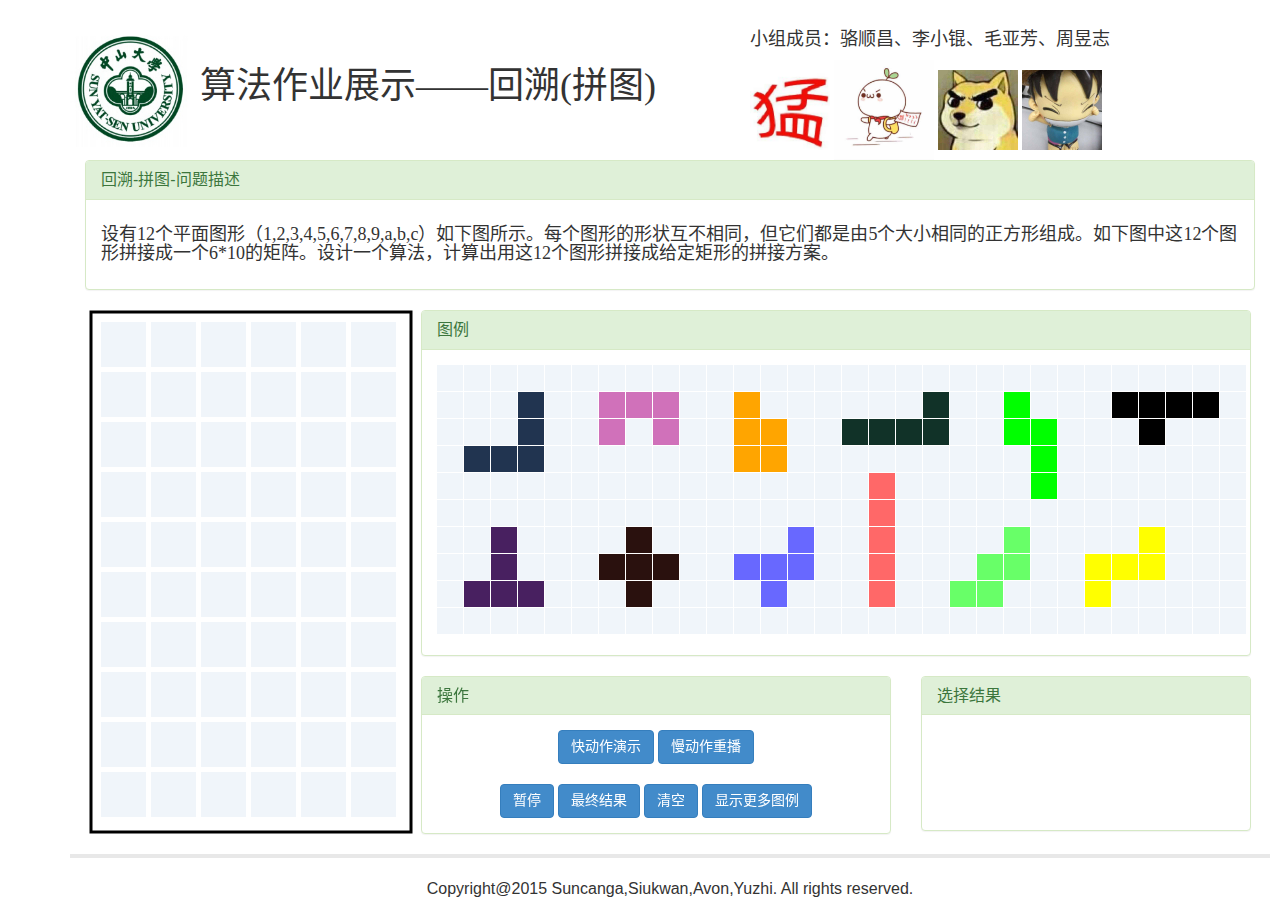
<file: 算法展示-回溯拼图3.0-骆顺昌/index.html>
<!-- saved from url=(0013)about:internet -->
<!DOCTYPE html>
   <!--      <style type = "text/css">
          body{zoom:80%;}
        </style>-->
<html lang="zh-CN">
    <head>
        <meta charset="utf-8" />
        <meta http-equiv="X-UA-Compatible" content="IE=edge" />
        <link rel="icon" href="../../favicon.ico" />
        <title>
            算法演示
        </title>
        <!-- Bootstrap core CSS -->
        <link href="css/bootstrap.min.css" rel="stylesheet" />
        <script type="text/javascript" src="js/block.js"></script>
    </head>
    
    <body role="document">

        <div class="container theme-showcase" role="main">
            <div style="width:1200px;">
                <!--头部-->
                <div id="head_right">
                    <div style="height:150px;width:680px;float:left;">
                        <h1 align="left" width="50">
                            <img hight= "120" width="120" src="images/sysu.jpg">
                            <font face='微软雅黑'>
                                算法作业展示——回溯(拼图)
                            </font>
                        </h1>
                    </div>
                    <div style='height:150px;'>
                        <div align="left">
                            <h4 style="padding-top: 20px;float:center;">小组成员：骆顺昌、李小锟、毛亚芳、周昱志</h4>
                            <img width="80px" height="80px" src="images/luo.jpg">
                            <img width="100px" height="100px" src="images/xiaokun.jpg">
                            <img width="80px" height="80px" src="images/mao.jpg">
                            <img width="80px" height="80px" src="images/yuzhi.jpg">
                        </div>
                    </div>
                </div>

                <!--问题描述-->
                <div class="col-sm-4" style="width:100%;">
                    <div class="panel panel-success">
                      <div class="panel-heading">
                       <h3 class="panel-title">
                         回溯-拼图-问题描述
                       </h3>
                      </div>
                      <div id="student-panel" class="panel-body" style="width:auto;">
                        <h4  style="font-family:微软雅黑;">设有12个平面图形（1,2,3,4,5,6,7,8,9,a,b,c）如下图所示。每个图形的形状互不相同，但它们都是由5个大小相同的正方形组成。如下图中这12个图形拼接成一个6*10的矩阵。设计一个算法，计算出用这12个图形拼接成给定矩形的拼接方案。</h4>
                      </div>
                    </div>
                </div><!-- /.col-sm-4 -->
               
                <!--拼图画布-->
                <div class="col-sm-4" style="margin-top:-8px;margin-left:-4px;width:340px;float:left;">
                     <canvas id="demoCanvas" width="340" height="540"></canvas>
                </div><!-- /.col-sm-4 -->

                <!--图例-->
                <div class="col-sm-4" style="width:860px;float:left;">
                    <div class="panel panel-success">
                      <div class="panel-heading">
                       <h3 class="panel-title">
                         图例
                       </h3>
                      </div>
                      <div class="panel-body" align="center" style="width:auto;">
                        <canvas id="cutlineCanvas" width="850" height="270"></canvas>
                      </div>
                    </div>
                </div><!-- /.col-sm-4 -->

                <!--操作-->
                <div class="col-sm-4" style="width:500px;float:left;">
                    <div class="panel panel-success">
                      <div class="panel-heading">
                       <h3 class="panel-title">
                         操作
                       </h3>
                      </div>
                      <div class="panel-body" align="center" style="width:auto;">
                        <div>
                            <button class="btn tn btn-primary" onclick="start_search(1);" style="font-family:微软雅黑;">快动作演示</button>
                            <button class="btn  tn btn-primary" onclick="start_search(600);" style="font-family:微软雅黑;">慢动作重播</button>
                        </div>
                        <br>
                        <div>
                            <button class="btn  tn btn-primary" onclick="pause_search();" style="font-family:微软雅黑;" id="pauseButton">暂停</button>
                            <button class="btn  tn btn-primary" onclick="stop_search();" style="font-family:微软雅黑;">最终结果</button>         
                            <button class="btn btn-primary" onclick="clearBlock();" style="font-family:微软雅黑;">清空</button>
                            <button class="btn btn-primary" onclick="showAllCutline();" style="font-family:微软雅黑;">显示更多图例</button>
                        </div>
                      </div>
                    </div>
                </div><!-- /.col-sm-4 -->

                 <!--选择结果-->
                <div class="col-sm-4" style="width:360px;float:left;">
                    <div class="panel panel-success">
                      <div class="panel-heading">
                       <h3 class="panel-title">
                         选择结果
                       </h3>
                      </div>
                      <div class="panel-body" align="center" style="width:auto;">
                          <div id="showResult" style="font-family:微软雅黑;"></div>
                      </div>
                    </div>
                </div><!-- /.col-sm-4 -->

                 <!--所有图例（包括旋转）-->
                <div id="cutline_rotate" class="col-sm-4" style="width:100%;float:left;display:none">
                    <div class="panel panel-success">
                      <div class="panel-heading">
                       <h3 class="panel-title">
                         所有图例（包括旋转）
                       </h3>
                      </div>
                      <div class="panel-body" align="center" style="margin-left:30px;width:auto;">
                        <canvas id="cutlineCanvas_rotate" width="1200" height="1450"></canvas>
                      </div>
                    </div>
                </div><!-- /.col-sm-4 -->

                <!--尾部-->
                <div style="clear:both">
                    <hr algin="center" style="border:2px double #e8e8e8;width:80;" />
                    <p align="center">
                        <font size="3">
                            <!--<img src="images/SYSU.gif" width="240" style="280px;" />-->
                            Copyright@2015 Suncanga,Siukwan,Avon,Yuzhi. All rights reserved.
                            <!--<img src="images/SYSU_motto.gif" width="160" style="1000px;" /><br />-->
                        </font>
                    </p>
                </div>
            </div>
        </div>
    </body>
<script type="text/javascript">clearBlock();</script>
<script type="text/javascript">drawCutline(13);</script>
<script type="text/javascript">drawRotateCutline();</script>
</html>
</file>
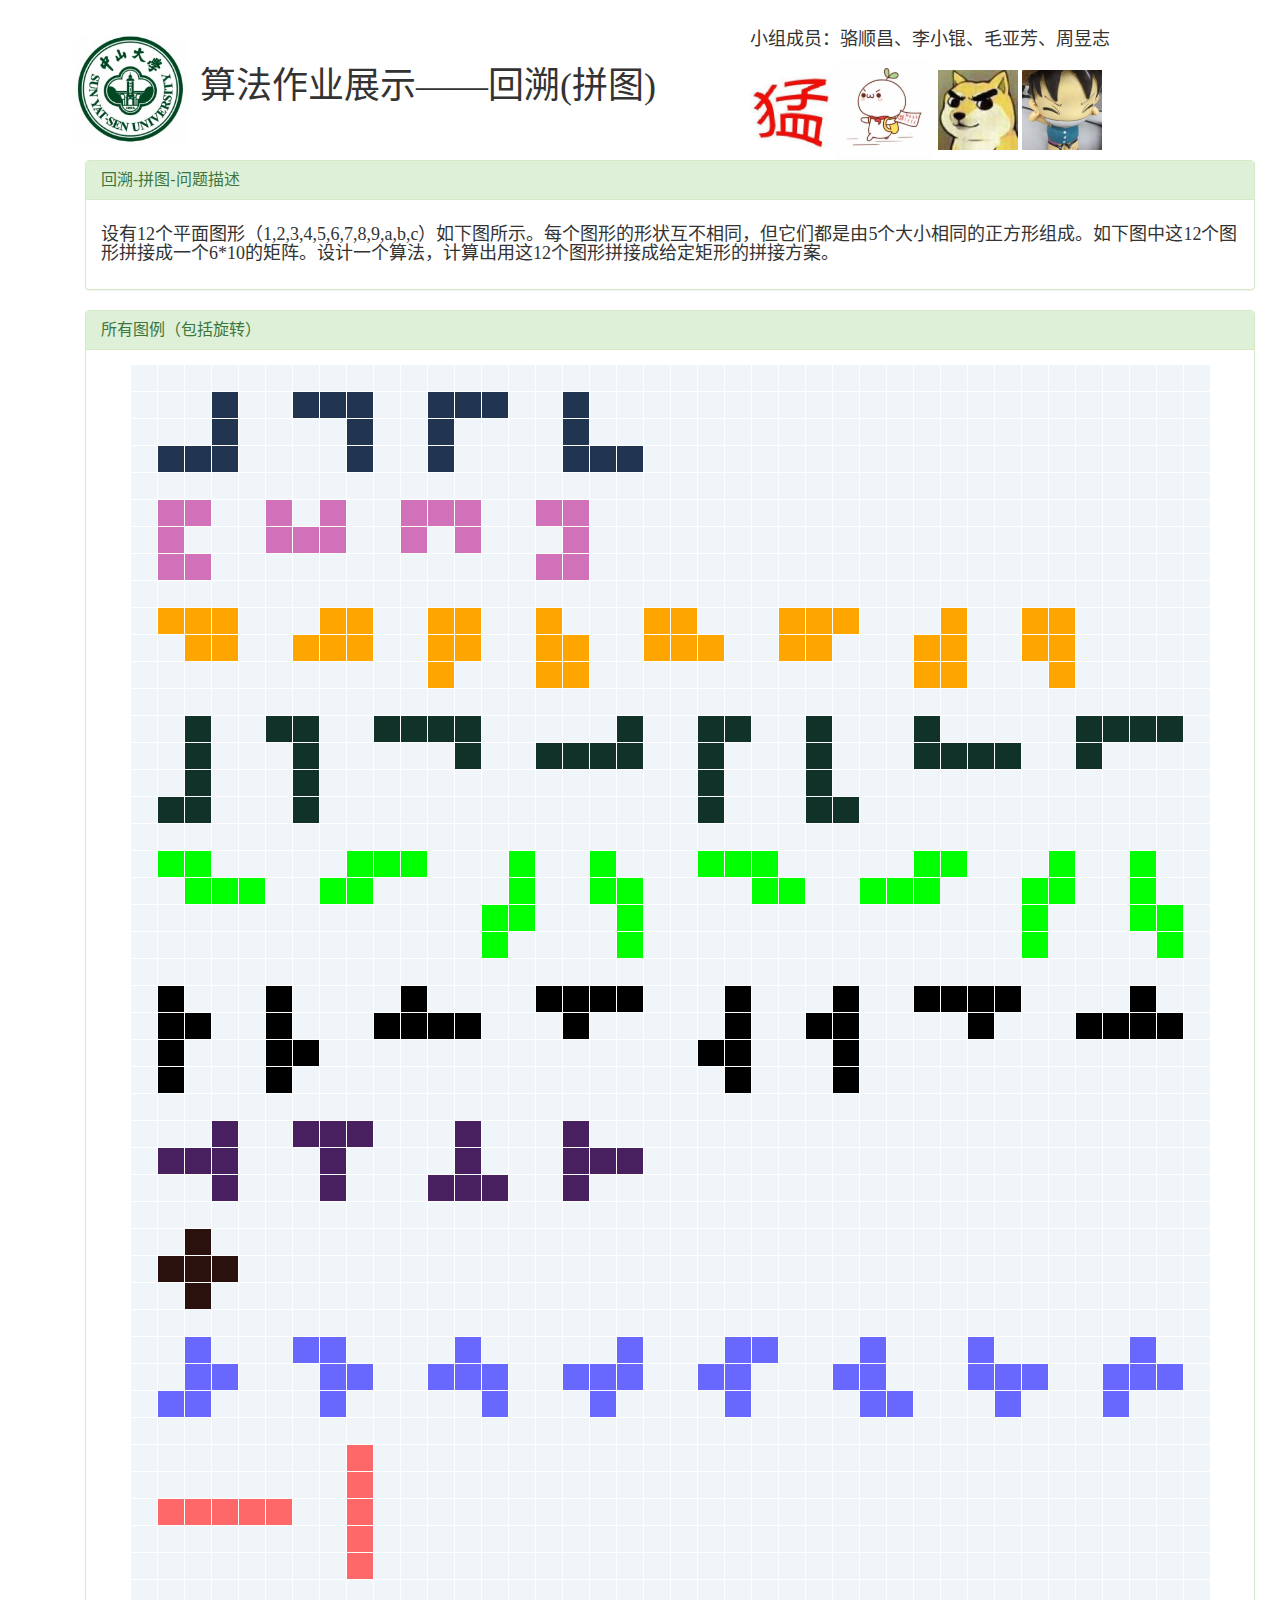
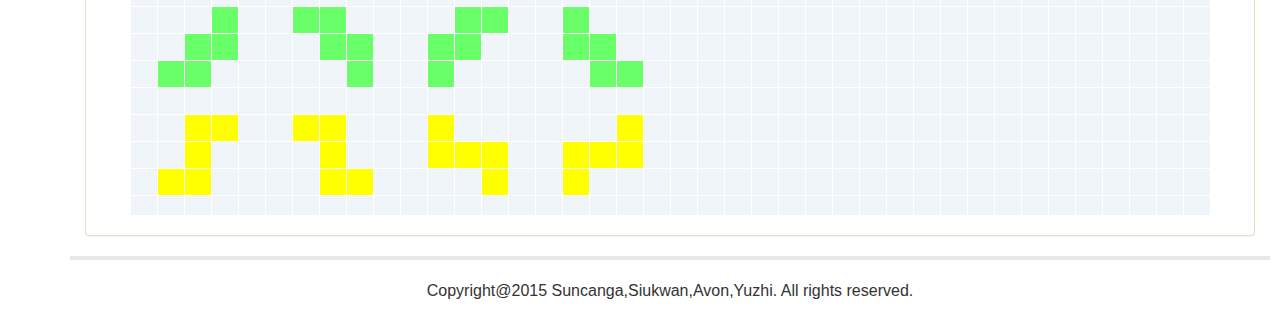
<file: 算法展示-回溯拼图3.0-骆顺昌/drawAllCutline.html>
<!DOCTYPE html>
<html lang="zh-CN">
    <head>
        <meta charset="utf-8" />
        <meta http-equiv="X-UA-Compatible" content="IE=edge" />
        <link rel="icon" href="../../favicon.ico" />
        <title>
            算法演示-图例
        </title>
        <!-- Bootstrap core CSS -->
        <link href="css/bootstrap.min.css" rel="stylesheet" />
        <script type="text/javascript" src="js/block.js"></script>
    </head>
    
    <body role="document">

        <div class="container theme-showcase" role="main">
            <div style="width:1200px;">
                <!--头部-->
                <div id="head_right">
                    <div style="height:150px;width:680px;float:left;">
                        <h1 align="left" width="50">
                            <img hight= "120" width="120" src="images/sysu.jpg">
                            <font face='微软雅黑'>
                                算法作业展示——回溯(拼图)
                            </font>
                        </h1>
                    </div>
                    <div style='height:150px;'>
                        <div align="left">
                            <h4 style="padding-top: 20px;float:center;">小组成员：骆顺昌、李小锟、毛亚芳、周昱志</h4>
                            <img width="80px" height="80px" src="images/luo.jpg">
                            <img width="100px" height="100px" src="images/xiaokun.jpg">
                            <img width="80px" height="80px" src="images/mao.jpg">
                            <img width="80px" height="80px" src="images/yuzhi.jpg">
                        </div>
                    </div>
                </div>

                <!--问题描述-->
                <div class="col-sm-4" style="width:100%;">
                    <div class="panel panel-success">
                      <div class="panel-heading">
                       <h3 class="panel-title">
                         回溯-拼图-问题描述
                       </h3>
                      </div>
                      <div id="student-panel" class="panel-body" style="width:auto;">
                        <h4  style="font-family:微软雅黑;">设有12个平面图形（1,2,3,4,5,6,7,8,9,a,b,c）如下图所示。每个图形的形状互不相同，但它们都是由5个大小相同的正方形组成。如下图中这12个图形拼接成一个6*10的矩阵。设计一个算法，计算出用这12个图形拼接成给定矩形的拼接方案。</h4>
                      </div>
                    </div>
                </div><!-- /.col-sm-4 -->
               
                 <!--所有图例（包括旋转）-->
                <div id="cutline_rotate" class="col-sm-4" style="width:100%;float:left;">
                    <div class="panel panel-success">
                      <div class="panel-heading">
                       <h3 class="panel-title">
                         所有图例（包括旋转）
                       </h3>
                      </div>
                      <div class="panel-body" align="center" style="margin-left:30px;width:auto;">
                        <canvas id="cutlineCanvas_rotate" width="1200" height="1450"></canvas>
                      </div>
                    </div>
                </div><!-- /.col-sm-4 -->


                <!--尾部-->
                <div style="clear:both">
                    <hr algin="center" style="border:2px double #e8e8e8;width:80;" />
                    <p align="center">
                        <font size="3">
                            <!--<img src="images/SYSU.gif" width="240" style="280px;" />-->
                            Copyright@2015 Suncanga,Siukwan,Avon,Yuzhi. All rights reserved.
                            <!--<img src="images/SYSU_motto.gif" width="160" style="1000px;" /><br />-->
                        </font>
                    </p>
                </div>
            </div>
        </div>
    </body>
<script type="text/javascript">drawRotateCutline();</script>
</html>
</file>
